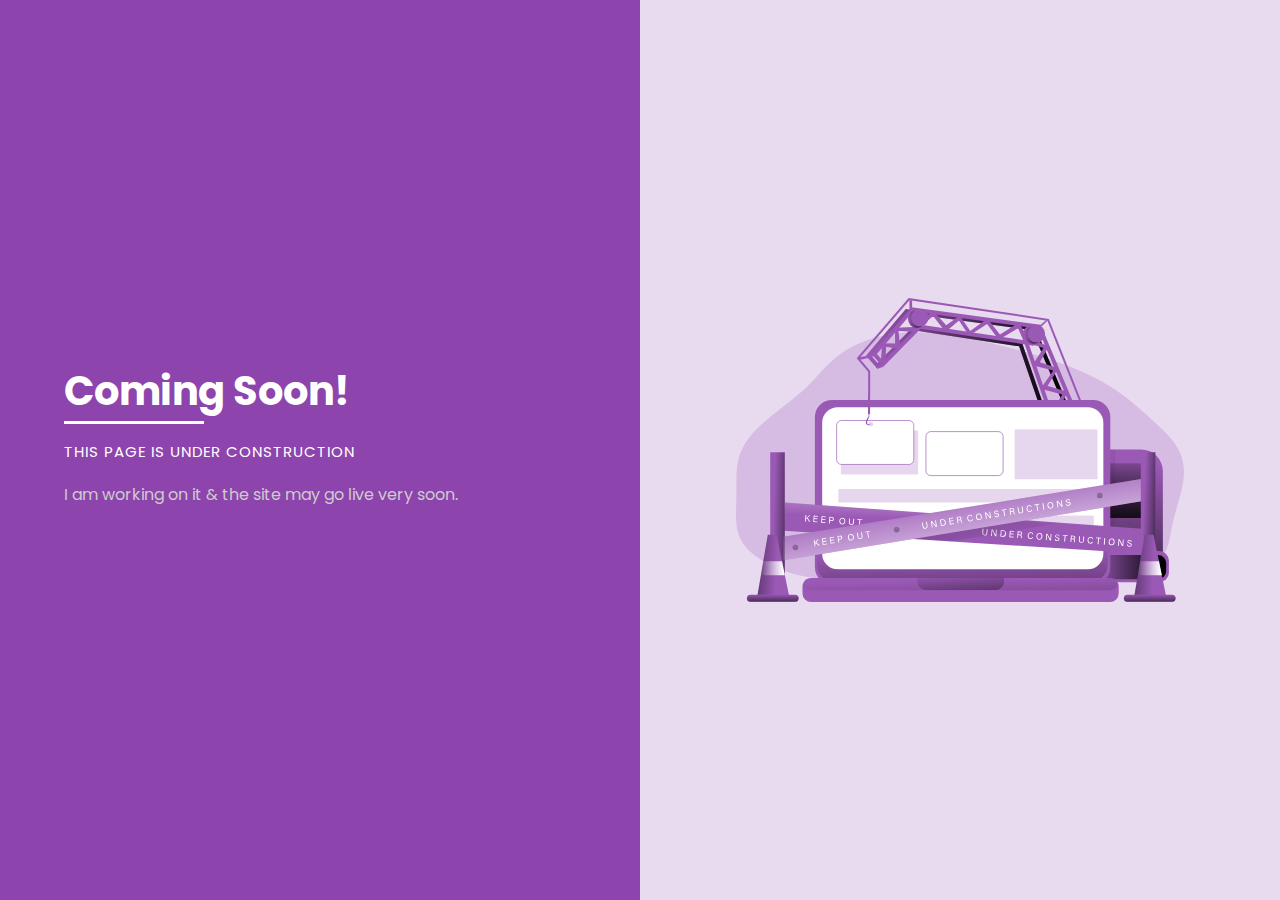
<file: index.html>
<!DOCTYPE html>
<html lang="en">
<head>
    <meta charset="UTF-8">
    <meta name="viewport" content="width=device-width, initial-scale=1.0">
    <link rel="stylesheet" href="style.css">
    <link href="https://fonts.googleapis.com/css?family=Poppins:400,600&display=swap" rel="stylesheet">
    <title>Coming Soon</title>
</head>
<body>
    <div class="uc__wrapper">
        <div class="uc__details">
            <h1 class="title">Coming Soon!</h1>
            <h3 class="intro">
                This Page is under construction
            </h3>
            <p class="uc__description">
                I am working on it & the site may go live very soon.
            </p>          
        </div>
        <div class="uc__art">
            <img src="under_construction.svg" alt="">
        </div>
    </div>
</body>
</html>
</file>
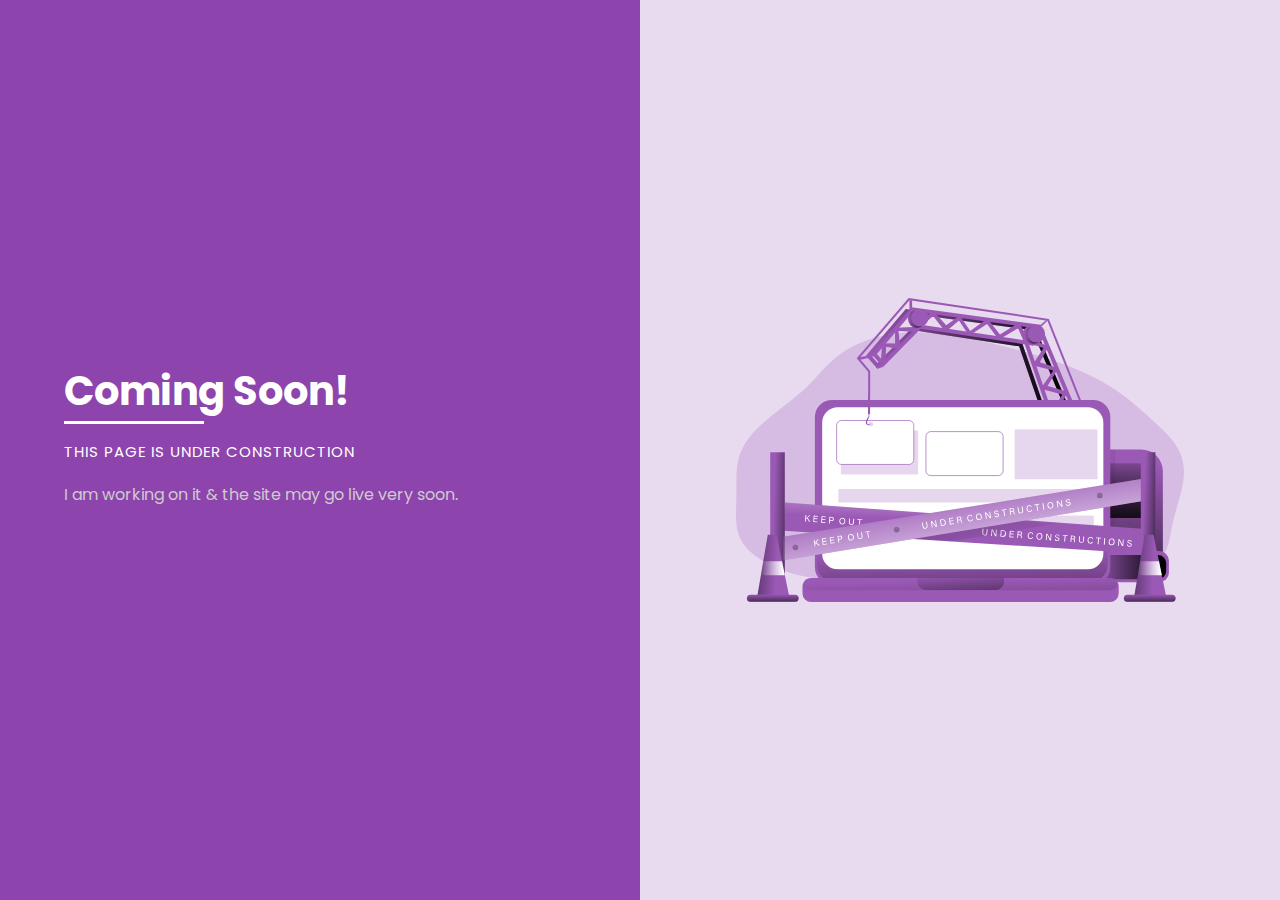
<file: uc_index.html>
<!DOCTYPE html>
<html lang="en">
<head>
    <meta charset="UTF-8">
    <meta name="viewport" content="width=device-width, initial-scale=1.0">
    <link rel="stylesheet" href="style.css">
    <link href="https://fonts.googleapis.com/css?family=Poppins:400,600&display=swap" rel="stylesheet">
    <title>Coming Soon</title>
</head>
<body>
    <div class="uc__wrapper">
        <div class="uc__details">
            <h1 class="title">Coming Soon!</h1>
            <h3 class="intro">
                This Page is under construction
            </h3>
            <p class="uc__description">
                I am working on it & the site may go live very soon.
            </p>          
        </div>
        <div class="uc__art">
            <img src="under_construction.svg" alt="">
        </div>
    </div>
</body>
</html>
</file>
<file: style.css>
* {
    margin: 0;
    padding: 0;
    box-sizing: border-box;
}

html, body {
    height: 100%;
}

body {
    font-size: 1rem;
    line-height: 1.65;
    font-family: 'Poppins', sans-serif;
    background: linear-gradient(to right, #8e44ad 50%, #e9dbef 50%);
    color: #fff;
}

/*Main Styles*/

.uc__wrapper {
    height: 100vh;
    display: flex;
    justify-content: space-between;
}

.uc__details {
    flex-basis: 50%;
    display: flex;
    flex-direction: column;
    padding: 0 4rem;
    align-items: flex-start;
    justify-content: center;
}

.uc__art {
    flex-basis: 50%;
    display: flex;
    align-items: center;
    justify-content: center;
}

.uc__art img {
    width: 70%;
}

.title {
    display: inline-block;
    font-size: 40px;
    position: relative;
    margin-bottom: 1rem;
}

.title::after {
    content: '';
    position: absolute;
    bottom: 0;
    left: 0;
    height: 3px;
    background-color: #fff;
    width: 140px;
}

.intro {
    font-size: 15px;
    font-weight: normal;
    text-transform: uppercase;
    letter-spacing: 1px;
    margin-bottom: 1rem;
}

.uc__description {
    margin-bottom: 2rem;
    line-height: 1.77;
    color: #ccc;
}

.uc__subscribe {
    background-color: #9b59b6;
    padding: 1.5rem;
    width: 85%;
    border-radius: 3px;
    box-shadow: 0 25px 50px -12px rgba(0, 0, 0, .25);
}

.uc__subscribe h3 {
    font-weight: normal;
    text-transform: uppercase;
    font-size: 18px;
    letter-spacing: 1px;
    margin-bottom: 1rem;
}

.uc__form {
    position: relative;
}

.uc__form input {
    font-family: inherit;
    outline: none;
    font-size: 90%;
    padding: 10px 1rem;
    border: none;
    display: block;
    border-radius: 2px;
}

.uc__form .email {
    width: 100%;
    background-color: #ecf0f1;
}

.uc__form .submit {
    position: absolute;
    top: 0;
    right: 0;
    background-color: #7a3a95;
    color: #fff;
    text-transform: uppercase;
    letter-spacing: 1px;
    cursor: pointer;
    transition: background-color .22s ease;
}

.uc__form .submit:hover {
    background-color: #8e44ad;
}
</file>
